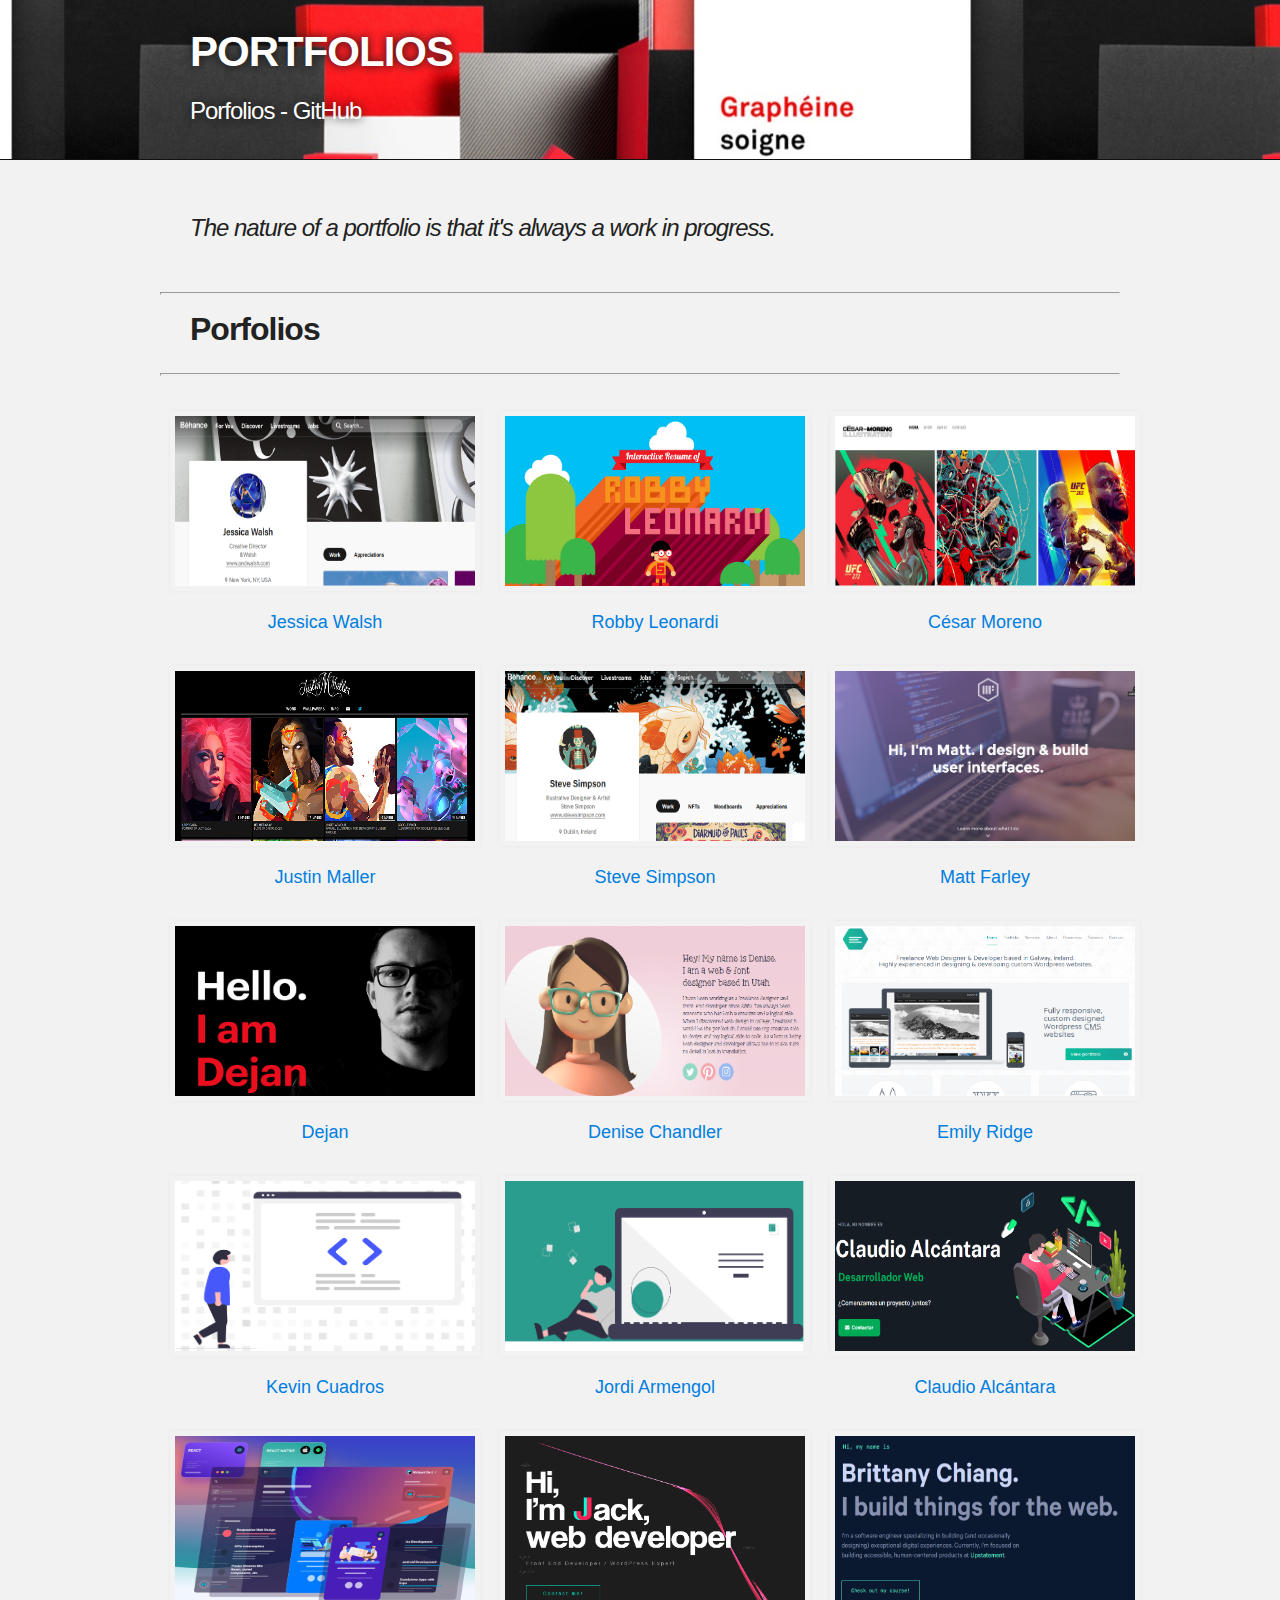
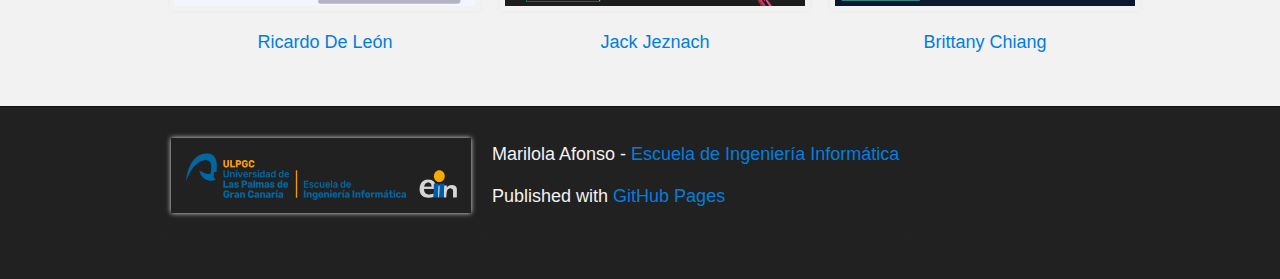
<file: ejemplos.html>
<!DOCTYPE html>
<html>

  <head>
    <meta charset='utf-8' />
    <meta http-equiv="X-UA-Compatible" content="chrome=1" />
    <meta name="description" content="Escuela de Ingeniería Informática. Portfolios." />

    <link rel="stylesheet" type="text/css" media="screen" href="stylesheets/stylesheet.css">

    <title>Marilola - EII: Portfolios Ejemplos</title>
  </head>

  <body>

    <!-- HEADER -->
    <div id="header_wrap_ejemplos" class="outer">
        <header class="inner">
          <h1 id="project_title">Portfolios</h1>
  		  <h3 id="project_tagline"> Porfolios - GitHub </h3>
	   </header>
    </div>

    <!-- MAIN CONTENT -->
    <div id="main_content_wrap" class="outer">
      <section id="main_content" class="inner">

		<h6> <cite> The nature of a portfolio is that it's always a work in progress. </cite></h6>
		</br>

		<hr>
	
	    <h2>Porfolios</h2>
		
		<hr>

		<p><center>
		<table  style="border: hidden">
		<tr  style="border: hidden">
		  <td  style="border: hidden"><a href="https://www.behance.net/jessicawalsh/" target="_blank"><img src="images/jessicawalsh.png" alt="Jessica Walsh" width="300" height="170"><center>Jessica Walsh</center></a></td>
		  <td  style="border: hidden"><a href="http://www.rleonardi.com/interactive-resume/" target="_blank"><img src="images/robbyleonardi.png" alt="Robby Leonardi" width="300" height="170"><center>Robby Leonardi</center></a></td>
		  <td  style="border: hidden"><a href="https://www.pinchemoreno.com/" target="_blank"><img src="images/pinchemoreno.png" alt="Piche Moreno" width="300" height="170"><center>César Moreno</center></a></td>
		</tr>
		<tr  style="border: hidden">
		  <td  style="border: hidden"><a href="https://www.onlinelogomaker.com/" target="_blank"><img src="images/justinmaller.png" alt="Justin Maller" width="300" height="170"><center>Justin Maller</center></a></td>
		  <td  style="border: hidden"><a href="https://www.behance.net/stevesimpson" target="_blank"><img src="images/stevesimpson.png" alt="Steve Simpson" width="300" height="170"><center>Steve Simpson</center></a></td>
		  <td  style="border: hidden"><a href="https://mattfarley.ca/" target="_blank"><img src="images/mattfarley.png" alt="Matt Farley" width="300" height="170"><center>Matt Farley</center></a></td>
		</tr>
		<tr  style="border: hidden">
		  <td  style="border: hidden"><a href="https://www.dejan.works/" target="_blank"><img src="images/dejan.png" alt="Dejan" width="300" height="170"><center>Dejan</center></a></td>
		  <td  style="border: hidden"><a href="https://denisechandler.com/" target="_blank"><img src="images/denisechandler.png" alt="Denise Chandler" width="300" height="170"><center>Denise Chandler</center></a></td>
		  <td  style="border: hidden"><a href="http://www.emilyridge.ie/" target="_blank"><img src="images/emilyridge.png" alt="Emily Ridge" width="300" height="170"><center>Emily Ridge</center></a></td>
		</tr>
		<tr  style="border: hidden">
		  <td  style="border: hidden"><a href="https://kevincuadros.website/" target="_blank"><img src="images/kevincuadros.png" alt="Kevin Cuadros" width="300" height="170"><center>Kevin Cuadros</center></a></td>
		  <td  style="border: hidden"><a href="https://cherto.es/" target="_blank"><img src="images/jordiarmengol.png" alt="Jordi Armengol" width="300" height="170"><center>Jordi Armengol</center></a></td>
		  <td  style="border: hidden"><a href="https://claudioalcantara.com/" target="_blank"><img src="images/claudioalcantara.png" alt="Claudio Alcántara" width="300" height="170"><center>Claudio Alcántara</center></a></td>
		</tr>	
		<tr  style="border: hidden">
		  <td  style="border: hidden"><a href="https://www.ricardodeleon.net/" target="_blank"><img src="images/ricardodeleon.png" alt="Ricardo De León" width="300" height="170"><center>Ricardo De León</center></a></td>
		  <td  style="border: hidden"><a href="https://jacekjeznach.com/" target="_blank"><img src="images/jack.png" alt="Jack Jeznach" width="300" height="170"><center>Jack Jeznach</center></a></td>
		  <td  style="border: hidden"><a href="https://brittanychiang.com/" target="_blank"><img src="images/brittanychiang.png" alt="Brittany Chiang" width="300" height="170"><center>Brittany Chiang</center></a></td>
		</tr>				
		</table>
		<p></center>
		
      </section>
    </div>

    <!-- FOOTER  -->
    <div id="footer_wrap" class="outer">
      <footer class="inner">
	  <table frame="hsides" rules="none">
	  <tr>
		<td>
			<p><a href="https://www.ulpgc.es"target="_blank"><img src="images/eiiLogo.png" width="300" height="75" alt="ULPGC"></a></p>
		</td>
	  	<td>
			<p>Marilola Afonso - <a href="https://www.eii.ulpgc.es/tb_university_ex/" target="_blank">Escuela de Ingeniería Informática</a></p>
			<p>Published with <a href="http://pages.github.com" target="_blank">GitHub Pages</a></p>
		</td>
      </tr>
	  </table>	
      </footer>
    </div>

  </body>
</html>
</file>
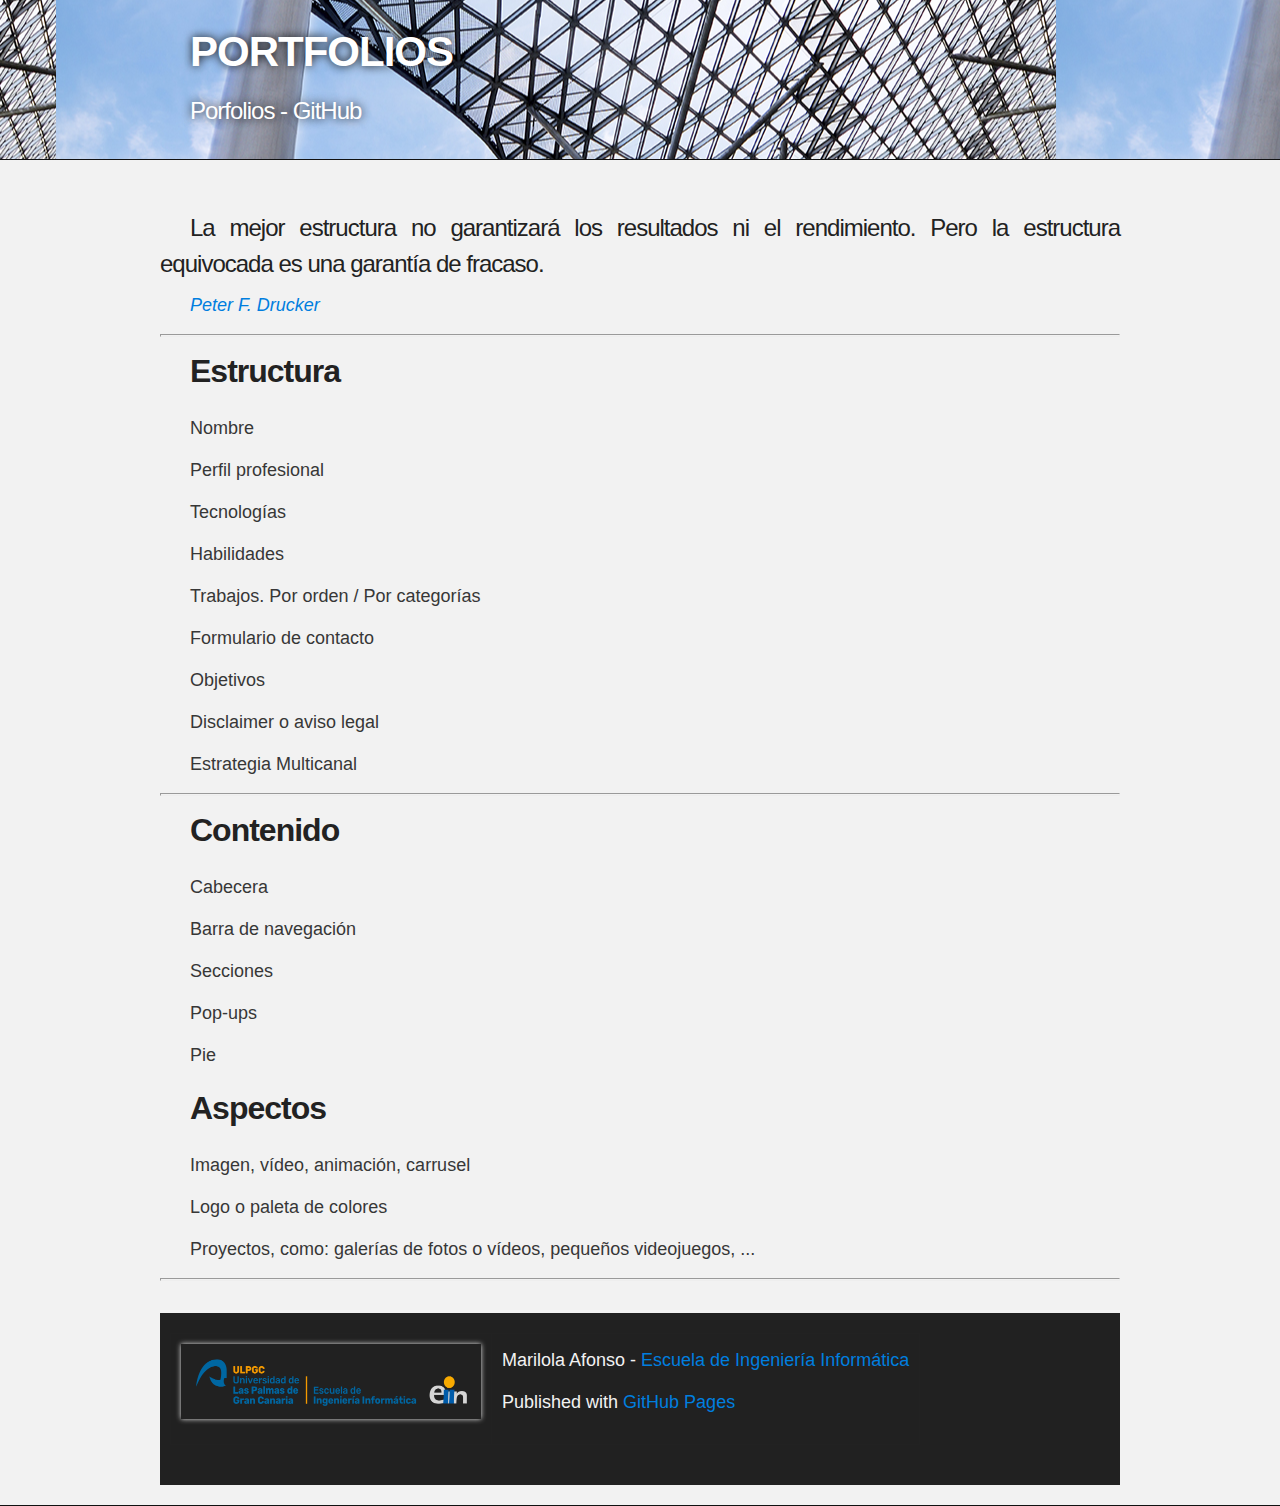
<file: estructura.html>
<!DOCTYPE html>
<html>

  <head>
    <meta charset='utf-8' />
    <meta http-equiv="X-UA-Compatible" content="chrome=1" />
    <meta name="description" content="Escuela de Ingeniería Informática. Portfolios." />

    <link rel="stylesheet" type="text/css" media="screen" href="stylesheets/stylesheet.css">

    <title>Marilola - EII: Porfolios Estructura</title>
  </head>

  <body>

    <!-- HEADER -->
    <div id="header_wrap_estructura" class="outer">
        <header class="inner">
          <h1 id="project_title">Portfolios</h1>
  		  <h3 id="project_tagline"> Porfolios - GitHub </h3>
	   </header>
    </div>

    <!-- MAIN CONTENT -->
    <div id="main_content_wrap" class="outer">
      <section id="main_content" class="inner">

		<h6> La mejor estructura no garantizará los resultados ni el rendimiento. Pero la estructura equivocada es una garantía de fracaso. </h6>
		<a href="https://es.wikipedia.org/wiki/Peter_F._Drucker" target="_blank"><p><cite>Peter F. Drucker</cite></p></a>
	
		<hr>
  
		<h2>Estructura</h2>
        
		<p> Nombre </p>
		<p> Perfil profesional </p>
		<p> Tecnologías </p>
		<p> Habilidades </p>
		<p> Trabajos. Por orden /  Por categorías </p>
		<p> Formulario de contacto </p>
		<p> Objetivos </p>
		<p> Disclaimer o aviso legal </p>
		<p> Estrategia Multicanal </p>
		
		<hr>

		<h2>Contenido</h2>
		
		<p> Cabecera </p>
		<p> Barra de navegación </p>
		<p> Secciones </p>
		<p> Pop-ups </p>
		<p> Pie </p>
		
		<h2>Aspectos</h2>
		
		<p> Imagen, vídeo, animación, carrusel </p>
		<p> Logo o paleta de colores </p>
		<p> Proyectos, como: galerías de fotos o vídeos, pequeños videojuegos, ... </p>
		

		<hr>
		</br>

    <!-- FOOTER  -->
    <div id="footer_wrap" class="outer">
      <footer class="inner">
	  <table frame="hsides" rules="none">
	  <tr>
		<td>
			<p><a href="https://www.ulpgc.es"target="_blank"><img src="images/eiiLogo.png" width="300" height="75" alt="ULPGC"></a></p>
		</td>
	  	<td>
			<p>Marilola Afonso - <a href="https://www.eii.ulpgc.es/tb_university_ex/" target="_blank">Escuela de Ingeniería Informática</a></p>
			<p>Published with <a href="http://pages.github.com" target="_blank">GitHub Pages</a></p>
		</td>
      </tr>
	  </table>	
      </footer>
    </div>

  </body>
</html>
</file>
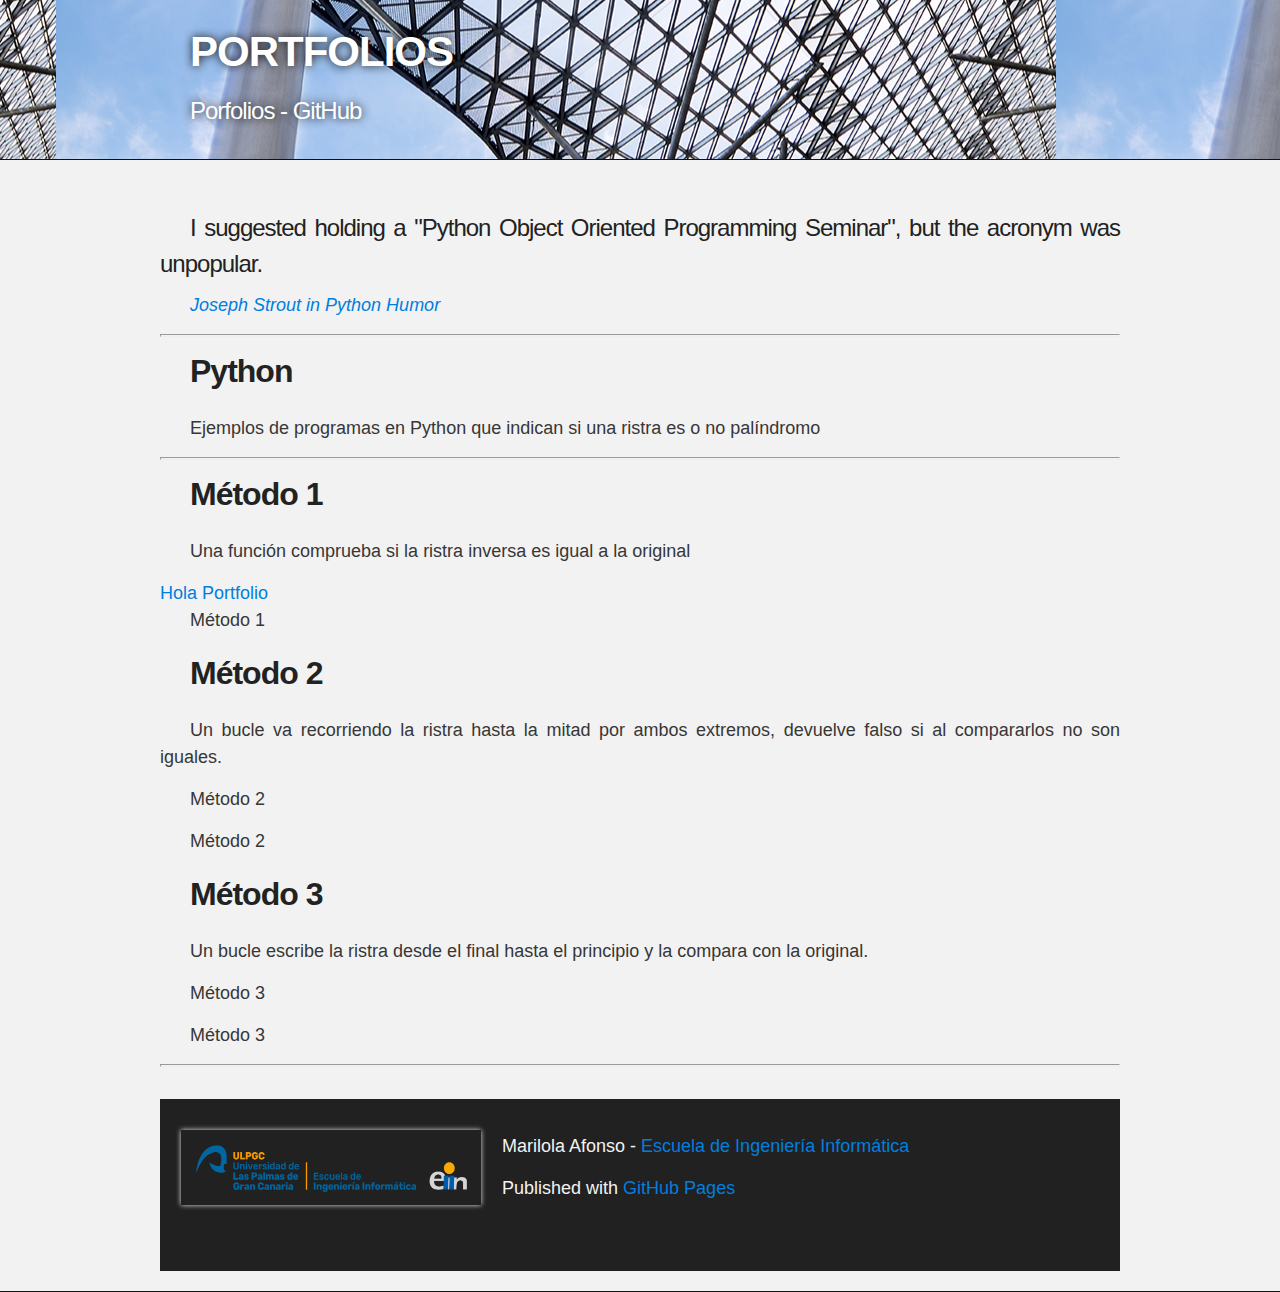
<file: python.html>
<!DOCTYPE html>
<html>

  <head>
    <meta charset='utf-8' />
    <meta http-equiv="X-UA-Compatible" content="chrome=1" />
    <meta name="description" content="Escuela de Ingeniería Informática. Portfolios." />

    <link rel="stylesheet" type="text/css" media="screen" href="stylesheets/stylesheet.css">

    <title>Marilola - EII: Porfolios Contenido Python</title>
  </head>

  <body>

    <!-- HEADER -->
    <div id="header_wrap_estructura" class="outer">
        <header class="inner">
          <h1 id="project_title">Portfolios</h1>
  		  <h3 id="project_tagline"> Porfolios - GitHub </h3>
	   </header>
    </div>

    <!-- MAIN CONTENT -->
    <div id="main_content_wrap" class="outer">
      <section id="main_content" class="inner">

		<h6> I suggested holding a "Python Object Oriented Programming Seminar", but the acronym was unpopular. </h6>
		<a href="https://www.python.org/doc/humor/#id7" target="_blank"><p><cite>Joseph Strout in Python Humor</cite></p></a>
	
		<hr>
  
		<h2>Python</h2>
        
		<p> Ejemplos de programas en Python que indican si una ristra es o no palíndromo </p>
			
		<hr>

		<h2>Método 1</h2>
		
		<p> Una función comprueba si la ristra inversa es igual a la original </p>
		<a href="https://nbviewer.jupyter.org/url/Mltechbox.github.io/Portfolios/nbpy/HolaPortfolio.ipynb">Hola Portfolio</a>
		<p> Método 1 </p>
		
		<h2>Método 2</h2>
		
		<p> Un bucle va recorriendo la ristra hasta la mitad por ambos extremos, devuelve falso si al compararlos no son iguales.</p>
		<p> Método 2 </p>
		<p> Método 2 </p>
		
		<h2>Método 3</h2>
		
		<p> Un bucle escribe la ristra desde el final hasta el principio y la compara con la original.</p>
		<p> Método 3 </p>
		<p> Método 3 </p>
		

		<hr>
		</br>

    <!-- FOOTER  -->
    <div id="footer_wrap" class="outer">
      <footer class="inner">
	  <table frame="hsides" rules="none">
	  <tr>
		<td>
			<p><a href="https://www.ulpgc.es"target="_blank"><img src="images/eiiLogo.png" width="300" height="75" alt="ULPGC"></a></p>
		</td>
	  	<td>
			<p>Marilola Afonso - <a href="https://www.eii.ulpgc.es/tb_university_ex/" target="_blank">Escuela de Ingeniería Informática</a></p>
			<p>Published with <a href="http://pages.github.com" target="_blank">GitHub Pages</a></p>
		</td>
      </tr>
	  </table>	
      </footer>
    </div>

  </body>
</html>
</file>
<file: stylesheets/stylesheet.css>
/*******************************************************************************
Slate Theme for GitHub Pages
by Jason Costello, @jsncostello
*******************************************************************************/

@import url(normalize.css);
@import url(pygment_trac.css);

/*******************************************************************************
Theme Styles
*******************************************************************************/

body {
  box-sizing: border-box;
  color:#373737;
  background: #212121;
  font-size: 18px;
  font-family: 'Myriad Pro', Calibri, Helvetica, Arial, sans-serif;
  line-height: 1.5;
  -webkit-font-smoothing: antialiased;
  text-align: justify;
  text-indent: 30px;
}

h1, h2, h3, h4, h5, h6 {
  margin: 10px 0;
  font-weight: 700;
  color:#222222;
  font-family: 'Lucida Grande', 'Calibri', Helvetica, Arial, sans-serif;
  letter-spacing: -1px;
}

h1 {
  font-size: 36px;
  font-weight: 700;
}

h1#project_title {
  text-transform: uppercase;
}

h2 {
  padding-bottom: 10px;
  font-size: 32px;
}

h3 {
  font-size: 24px;
}

.backflash {
  background-color: #000000;
  padding-left: 10px;
  padding-right: 10px;
  padding-bottom: 4px;
  color: #ffffff
}

h4 {
  font-size: 21px;
}

h5 {
  font-size: 18px;
}

h6 {
  font-weight: 100;
  font-size: 24px;
}

p {
  margin: 0px 0 15px 0;
}

footer p {
  color: #f2f2f2;
}

a {
  text-decoration: none;
  color: #007edf;
  text-shadow: none;

  transition: color 0.5s ease;
  transition: text-shadow 0.5s ease;
  -webkit-transition: color 0.5s ease;
  -webkit-transition: text-shadow 0.5s ease;
  -moz-transition: color 0.5s ease;
  -moz-transition: text-shadow 0.5s ease;
  -o-transition: color 0.5s ease;
  -o-transition: text-shadow 0.5s ease;
  -ms-transition: color 0.5s ease;
  -ms-transition: text-shadow 0.5s ease;
}

a:hover, a:focus {text-decoration: underline;}

em {
  font-style: italic;
}

strong {
  font-weight: bold;
}

img {
  position: relative;
  margin: 0 auto;
  max-width: 739px;
  padding: 5px;
  margin: 10px 0 10px 0;

  box-shadow: 0 0 5px #ebebeb;
  -webkit-box-shadow: 0 0 5px #ebebeb;
  -moz-box-shadow: 0 0 5px #ebebeb;
  -o-box-shadow: 0 0 5px #ebebeb;
  -ms-box-shadow: 0 0 5px #ebebeb;
}

p img {
  display: inline;
  margin: 0;
  padding: 0;
  vertical-align: middle;
  text-align: center;
  border: none;
}

pre, code {
  width: 100%;
  color: #222;
  background-color: #fff;

  font-family: Monaco, "Bitstream Vera Sans Mono", "Lucida Console", Terminal, monospace;
  font-size: 14px;
  
  border-radius: 2px;
  -moz-border-radius: 2px;
  -webkit-border-radius: 2px;
}

pre {
  width: 100%;
  padding: 10px;
  box-shadow: 0 0 10px rgba(0,0,0,.1);
  overflow: auto;
}

code {
  padding: 3px;
  margin: 0 3px;
  box-shadow: 0 0 10px rgba(0,0,0,.1);
}

pre code {
  display: block;
  box-shadow: none;
}

blockquote {
  color: #666;
  margin-bottom: 20px;
  padding: 0 0 0 20px;
  border-left: 3px solid #bbb;
}

ul, ol, dl {
  margin-botton: 15px;
}

ul {
  list-style-position: inside;
  list-style: disc;
  padding-left: 20px;
}

ol {
  list-style-position: inside;
  list-style: decimal;
  padding-left: 20px;
}

dl dt {
  font-weight: bold;
}

dl dd {
  padding-left: 20px;
  font-style: italic;
}

dl p {
  padding-left: 20px;
  font-style: italic;
}

hr {
  height: 1px;
  margin-bottom: 5px;
  border: "1px; width:300px";
}

table {
  border: 0px solid #ffffff;
  margin-bottom: 20px;
  text-align: left;
 }


th {
  padding: 10px;
  background: #222;
  color: #fff;
 }

td {
  padding: 10px;
  border: 1px solid #222;
 }

form {
  background: #f2f2f2;
  padding: 20px;
}

/*******************************************************************************
Full-Width Styles
*******************************************************************************/

.outer {
  width: 100%;
}

.inner {
  position: relative;
  max-width: 960px;
  padding: 20px 10px;
  margin: 0 auto;
}

#forkme_banner:hover {
  display: block;
  position: absolute;
  top:0;
  right: 10px;
  z-index: 10;
  padding: 10px 50px 10px 10px;
  color: #fff;
  background: url('../images/blacktocat.svg') #0090ff no-repeat 95% 50%;
  font-weight: 700;
  box-shadow: 0 0 10px rgba(0,0,0,.5);
  border-bottom-left-radius: 2px;
  border-bottom-right-radius: 2px;
}

#header_wrap {
  background: #212121;
  background: -moz-linear-gradient(top, #373737, #212121);
  background: -webkit-linear-gradient(top, #373737, #212121);
  background: -ms-linear-gradient(top, #373737, #212121);
  background: -o-linear-gradient(top, #373737, #212121);
  background: linear-gradient(top, #373737, #212121);
  background: url('../images/Portfolios-Header.jpg') 20%;
}

#header_wrap_estructura {
  background: #212121;
  background: -moz-linear-gradient(top, #373737, #212121);
  background: -webkit-linear-gradient(top, #373737, #212121);
  background: -ms-linear-gradient(top, #373737, #212121);
  background: -o-linear-gradient(top, #373737, #212121);
  background: linear-gradient(top, #373737, #212121);
  background: url('../images/estructura.jpg') 20%;
}
#header_wrap_ejemplos {
  background: #212121;
  background: -moz-linear-gradient(top, #373737, #212121);
  background: -webkit-linear-gradient(top, #373737, #212121);
  background: -ms-linear-gradient(top, #373737, #212121);
  background: -o-linear-gradient(top, #373737, #212121);
  background: linear-gradient(top, #373737, #212121);
  background: url('../images/ejemplos.jpg') 20%;
}

#header_wrap_recursos {
  background: #212121;
  background: -moz-linear-gradient(top, #373737, #212121);
  background: -webkit-linear-gradient(top, #373737, #212121);
  background: -ms-linear-gradient(top, #373737, #212121);
  background: -o-linear-gradient(top, #373737, #212121);
  background: linear-gradient(top, #373737, #212121);
  background: url('../images/recursos.jpg') 20%;
}


#header_wrap .inner {
  padding: 50px 10px 30px 10px;
}

#project_title {
  margin: 0;
  color: #fff;
  font-size: 42px;
  font-weight: 700;
  text-shadow: #111 0px 0px 10px;
}


#project_tagline {
  color: #fff;
  font-size: 24px;
  font-weight: 300;
  background: none;
  text-shadow: #111 0px 0px 10px;
}


#downloads {
  position: absolute;
  width: 210px;
  z-index: 10;
  bottom: -40px;
  right: 0;
  height: 70px;
  background: url('../images/icon_download.png') no-repeat 0% 90%;
}

.zip_download_link {
  display: block;
  float: right;
  width: 90px;
  height:70px;
  text-indent: -5000px;
  overflow: hidden;
  background: url(../images/sprite_download.png) no-repeat bottom left;
}

.tar_download_link {
  display: block;
  float: right;
  width: 90px;
  height:70px;
  text-indent: -5000px;
  overflow: hidden;
  background: url(../images/sprite_download.png) no-repeat bottom right;
  margin-left: 10px;
}

#main_content_wrap {
  background: #f2f2f2;
  border-top: 1px solid #111;
  border-bottom: 1px solid #111;
}

#main_content {
  padding-top: 40px;
}

#footer_wrap {
  background: #212121;
}



/*******************************************************************************
Small Device Styles
*******************************************************************************/

@media screen and (max-width: 480px) {
  body {
    font-size:14px;
  }

  #downloads {
    display: none;
  }

  .inner {
    min-width: 320px;
    max-width: 480px;
  }

  #project_title {
  font-size: 32px;
  }

  h1 {
    font-size: 28px;
  }

  h2 {
    font-size: 24px;
  }

  h3 {
    font-size: 21px;
  }

  h4 {
    font-size: 18px;
  }

  h5 {
    font-size: 14px;
  }

  h6 {
    font-size: 12px;
  }
  
  code, pre {
    min-width: 320px;
    max-width: 480px;
    font-size: 11px;
  }
}
</file>
